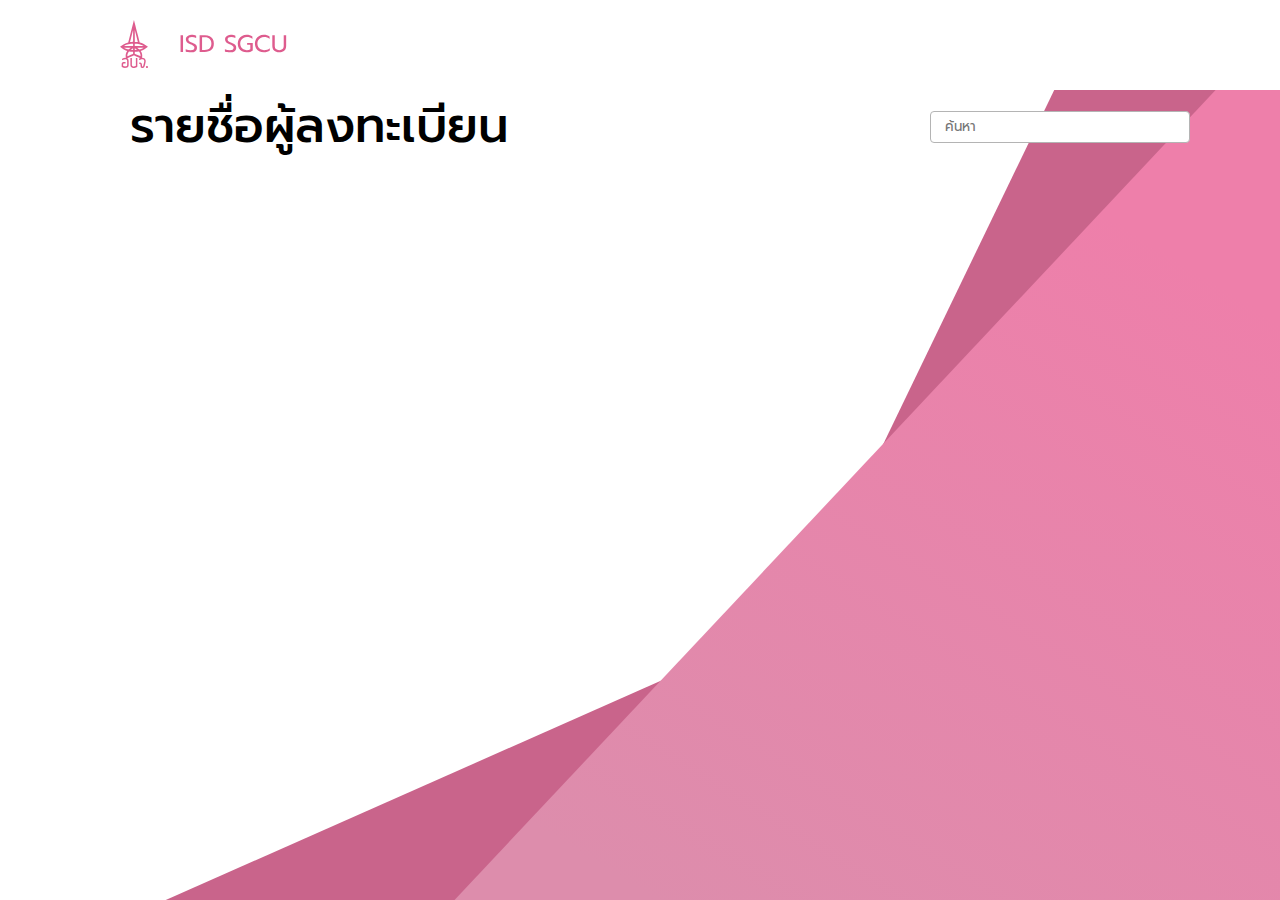
<file: name-list/index.html>
<!DOCTYPE html>
<html lang="en">
<head>
    <meta charset="UTF-8">
    <meta http-equiv="X-UA-Compatible" content="IE=edge">
    <meta name="viewport" content="width=device-width, initial-scale=1.0">
    <title>Document</title>
    <link rel="stylesheet" href="style.css">
</head>
<body>
    <section id="navbar">
        <nav class="navbar">
            <img src="image/logo.svg">
        </nav>
    </section>
    <div class="container">
        <header>
            <h2>รายชื่อผู้ลงทะเบียน</h2>
            <input type="text" id="search" placeholder="ค้นหา"></input>
        </header>
        <div id="userCard">
        </div>
    </div>



    <script src="script.js"></script>
    
</body>
</html>
</file>
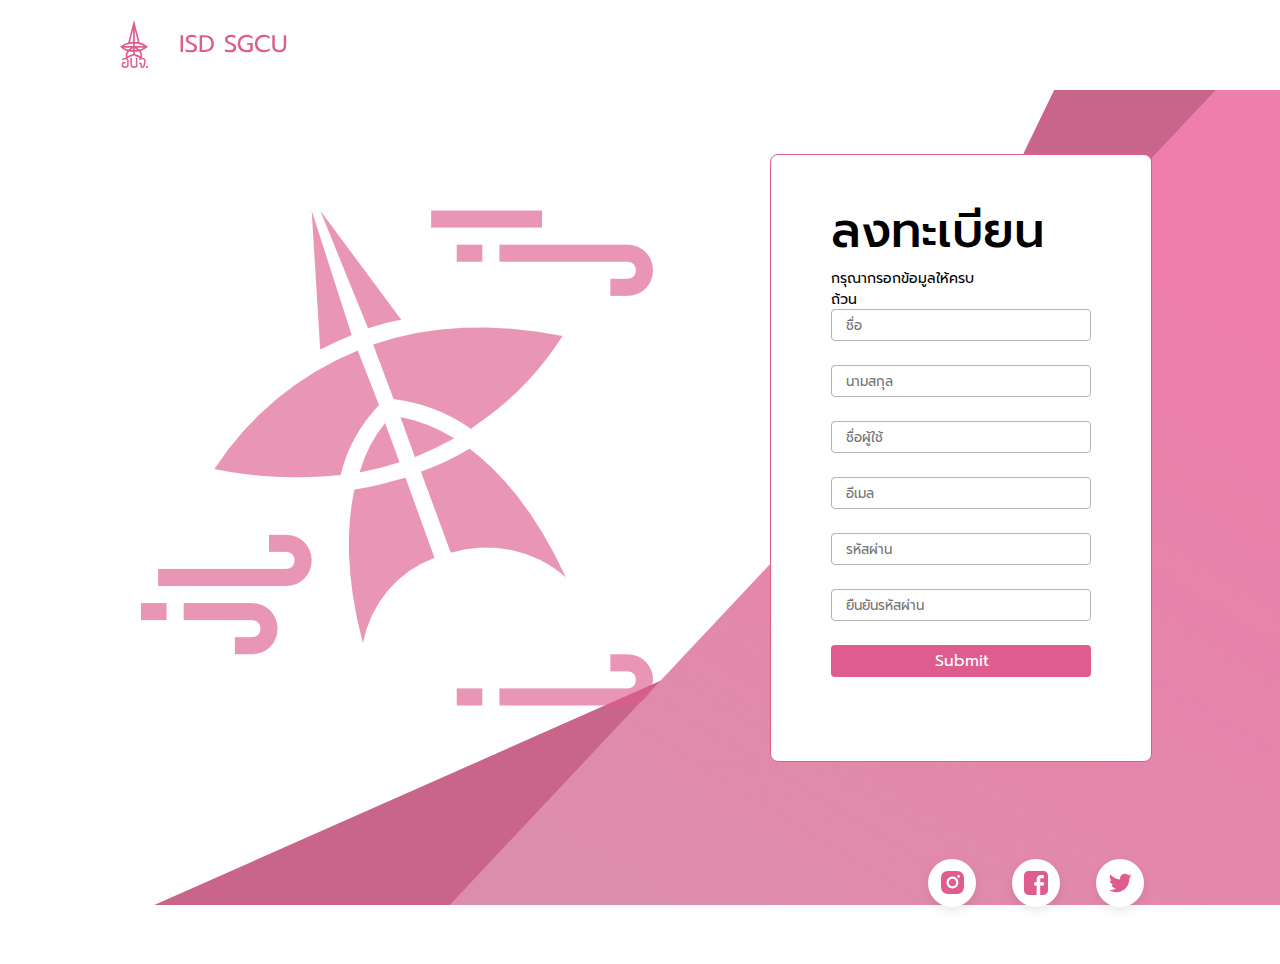
<file: register/index.html>
<!DOCTYPE html>
<html lang="en">
<head>
    <meta charset="UTF-8">
    <meta http-equiv="X-UA-Compatible" content="IE=edge">
    <meta name="viewport" content="width=device-width, initial-scale=1.00">
    <title>ลงทะเบียน</title>

    <link rel="stylesheet" href="style.css">
</head>
<body>
    <section id="navbar">
        <nav class="navbar">
            <img src="image/logo.svg">
        </nav>  
    </section>
    <div class="chula-kite">
        <img src="image/chula kite.svg">
    </div>
    <div class="container">
        <section id="register">
            <form id="form" class="register-box">
                <div class="head">
                    <div class="header">ลงทะเบียน</div>
                    <div class="sub-header">กรุณากรอกข้อมูลให้ครบถ้วน</div>
                </div>
                <div class="form-group">
                    <input type="text" id="name" placeholder="ชื่อ">
                    <small>error message</small>
                </div>
                <div class="form-group">
                    <input type="text" id="surname" placeholder="นามสกุล">
                    <small>error message</small>
                </div>
                <div class="form-group">
                    <input type="text" id="user" placeholder="ชื่อผู้ใช้">
                    <small>error message</small>
                </div>
                <div class="form-group">
                    <input type="text" id="email" placeholder="อีเมล">
                    <small>error message</small>
                </div>
                <div class="form-group">
                    <input type="text" id="password" placeholder="รหัสผ่าน">
                    <small>error message</small>
                </div>
                <div class="form-group">
                    <input type="text" id="confirmpassword" placeholder="ยืนยันรหัสผ่าน">
                    <small>error message</small>
                </div>
                <div class="form-group">
                    <button type="submit" id="submit" class="btn-submit form-group">
                        <div type="text">Submit</div>
                    </button>
                    <small>error message</small>
                </div>
            </form>
        </section>
        <section id="social-media">
            <div class="icon">
                <a href="https://instagram.com/sgcu.chula?igshid=YmMyMTA2M2Y=" class="ig">
                    <img src="image/icon-ig.svg">
                </a>
                <a href="https://m.facebook.com/sgcu.chula/" class="fb">
                    <img src="image/icon-fb.svg">
                </a>
                <a href="https://twitter.com/sgcu_chula?s=11" class="tweet">
                    <img src="image/icon-tweet.svg">
                </a>
            </div>
        </section>
    </div>
    <script src="script.js"></script>
</body>
</html>
</file>
<file: name-list/style.css>
@import url('https://fonts.googleapis.com/css2?family=Prompt:wght@400;500&display=swap');

* {
    margin: 0;
    padding: 0;
    box-sizing: border-box;
    font-family: 'Prompt', sans-serif;
}

body {
    background: url('image/Background.svg ') no-repeat;
    background-size: cover;
    background-attachment: fixed;
    background-position: 50%;
}

nav {
    background-color: #FFFFFF;
    height: 10vh;
}

nav img {
    padding: 20px;
    margin-left: 100px;
}

.container {
    margin-left: 7%;
    margin-right: 7%;
}

.container h2 {
    /* รายชื่อผู้ลงทะเบียน */
    margin-left: 40px;


font-family: 'Prompt';
font-style: normal;
font-weight: 500;
font-size: 48px;
line-height: 73px;
/* identical to box height */


/* Black */

color: #000000;

    
}
header{
    margin-bottom: 20px;
    display: flex;
    flex-direction: row;
    justify-content: space-between;
    align-items: center;
}
header input {
    /* textfield */


box-sizing: border-box;

/* Auto layout */

display: flex;
flex-direction: row;
align-items: flex-start;
padding: 4px 14px;
gap: 10px;

width: 260px;
height: 32px;

/* White */

background: #FFFFFF;
/* Gray */

border: 1px solid #B4B4B4;
border-radius: 4px;

/* Inside auto layout */

flex: none;
order: 1;
flex-grow: 0;
}

#userCard {
    display: flex;
    box-sizing: border-box;
    flex-direction: row;
    flex-wrap: wrap;
}
#userCard div {
    /* UserCard */


box-sizing: border-box;

/* Auto layout */

display: block ;
box-sizing: border-box;
flex-direction: column;
align-items: flex-start;
padding: 15px;
gap: 5px;
margin-left: 40px;
width: 249px;
height: 95px;
margin-bottom: 40px;
/* White */

background: #FFFFFF;
/* Primary/500 */

border: 1px solid #DE5C8E;
border-radius: 8px;

}

#userCard div h1 {
    /* Username */


width: 213px;
height: 36px;

font-family: 'Prompt';
font-style: normal;
font-weight: 500;
font-size: 24px;
line-height: 36px;

/* Primary/500 */

color: #DE5C8E;


/* Inside auto layout */

flex: none;
order: 0;
flex-grow: 0;
}

#userCard div p {
    /* ชื่อ นามสกุล */



font-family: 'Prompt';
font-style: normal;
font-weight: 500;
font-size: 16px;
line-height: 24px;

/* Black */

color: #000000;


/* Inside auto layout */

flex: none;
order: 1;
flex-grow: 0;
}

@media only screen and (max-width : 700px) {
    body {
        background: url('image/background-mobile.svg') no-repeat;
        background-size: cover;
        background-attachment: fixed;
        background-position: 80%;
    } 
    #userCard {
        display: flex;
        box-sizing: border-box;
        flex-direction: row;
        flex-wrap: wrap;
        justify-content: center ;
    }
    .container {    
        align-items: center;
        margin: 0;
    }   
    #userCard div {
        margin-left: 0;
    }
    nav img {
        margin-left: 30px;
    }
    .container header h2 {
        font-size: 35px;
    }
    header {
        display: flex;
        flex-direction: column;
    }
}
</file>
<file: register/style.css>
@import url('https://fonts.googleapis.com/css2?family=Prompt:wght@400;500&display=swap');

* {
    margin: 0;
    padding: 0;
    box-sizing: border-box;
    font-family: 'Prompt', sans-serif;
}

body {
    background: url('image/Background.svg ') no-repeat;
    background-size: cover;
    background-attachment: fixed;
    background-position: 50%;
}

nav {
    background-color: #FFFFFF;
    height: 10vh;
}

nav img {
    padding: 20px;
    margin-left: 100px;
}

.container {
    margin-top: 5%;
    margin-right: 10%;
    align-items: flex-end;
    display: flex;
    flex-direction: column;
    height: 90vh;
}

.chula-kite {
    position: absolute;
    width: 512px;
    height: 512px;
    left: 141px;
    top: 202px;
    opacity: 0.8;
    z-index: -1;
}

.register-box {
    box-sizing: border-box;
    display: flex;
    flex-direction: column;
    align-items: flex-start;
    padding: 40px 60px 60px;
    width: fit-content;

    background: #FFFFFF;
    
    border: 1px solid #DE5C8E;
    border-radius: 8px;
}

.register-box .head {
    margin-bottom: 20px;
}
.form-group input{

    display: flex;
    flex-direction: row;
    align-items: flex-start;
    padding: 4px 14px;
    gap: 10px;

    width: 260px;
    height: 32px;

    background: #FFFFFF;

    border: 1px solid #B4B4B4;
    border-radius: 4px;

    /* Inside auto layout */

    flex: none;
    order: 0;
    flex-grow: 0;
}

.register-box .header {
    /* ลงทะเบียน */


width: 215px;
height: 73px;

font-family: 'Prompt';
font-style: normal;
font-weight: 500;
font-size: 48px;
line-height: 73px;
/* identical to box height */


/* Black */

color: #000000;


/* Inside auto layout */

flex: none;
order: 0;
flex-grow: 0;
}

.register-box .sub-header {
    /* กรุณากรอกข้อมูลให้ครบถ้วน */

width: 168px;
height: 21px;
font-family: 'Prompt';
font-style: normal;
font-weight: 400;
font-size: 14px;
line-height: 21px;

/* Black */

color: #000000;


/* Inside auto layout */

flex: none;
flex-grow: 0;
}

.btn-submit {

/* Auto layout */
display: flex;
flex-direction: row;
justify-content: center;
align-items: center;
padding: 4px 80px;
gap: 10px;
width: 260px;
height: 32px;

/* Primary/500 */

background: #DE5C8E;
border-radius: 4px  ;
border: #DE5C8E;

/* Inside auto layout */

flex: none;
order: 6;
flex-grow: 0;

}

.btn-submit div[type="text"] {
    /* Submit */


width: 53px;
height: 24px;

font-family: 'Prompt';
font-style: normal;
font-weight: 400;
font-size: 16px;
line-height: 24px;

/* White */

color: #FFFFFF;


/* Inside auto layout */

flex: none;
order: 0;
flex-grow: 0;
}
.icon {
    display: flex;
    flex-direction: row;
    align-items: flex-start;
    gap: 20px;
    width: inherit;
    margin-top: 40%;
}

.form-group.error input{
    border-color: red;
}
.form-group.success input{
    border-color: green;
}
.form-group small{
    color: red;
    bottom: 0px;
    visibility: hidden;
}
form button{
    cursor: pointer;
}
.form-group.error small{
    visibility: visible;
}

@media only screen and (max-width : 1150px) {
    .chula-kite{
        display: none;
    }
    nav img {
        margin-left: 30px;
    }
    .container {
        margin: 0;
        align-items: center;
    }   
}

@media only screen and (max-width : 700px) {
    body {
        background: url('image/background-mobile.svg') no-repeat;
        background-size: cover;
        background-position: 50%;
    } 
    nav {
        height: 15vh;
    }
    .container {
        margin: 0;
        align-items: center;
        height: 85vh;
    }   
    .register-box {
        padding: 30px 40px 50px;
    }   
    .icon {
        display: none;
    }
    
}
</file>
